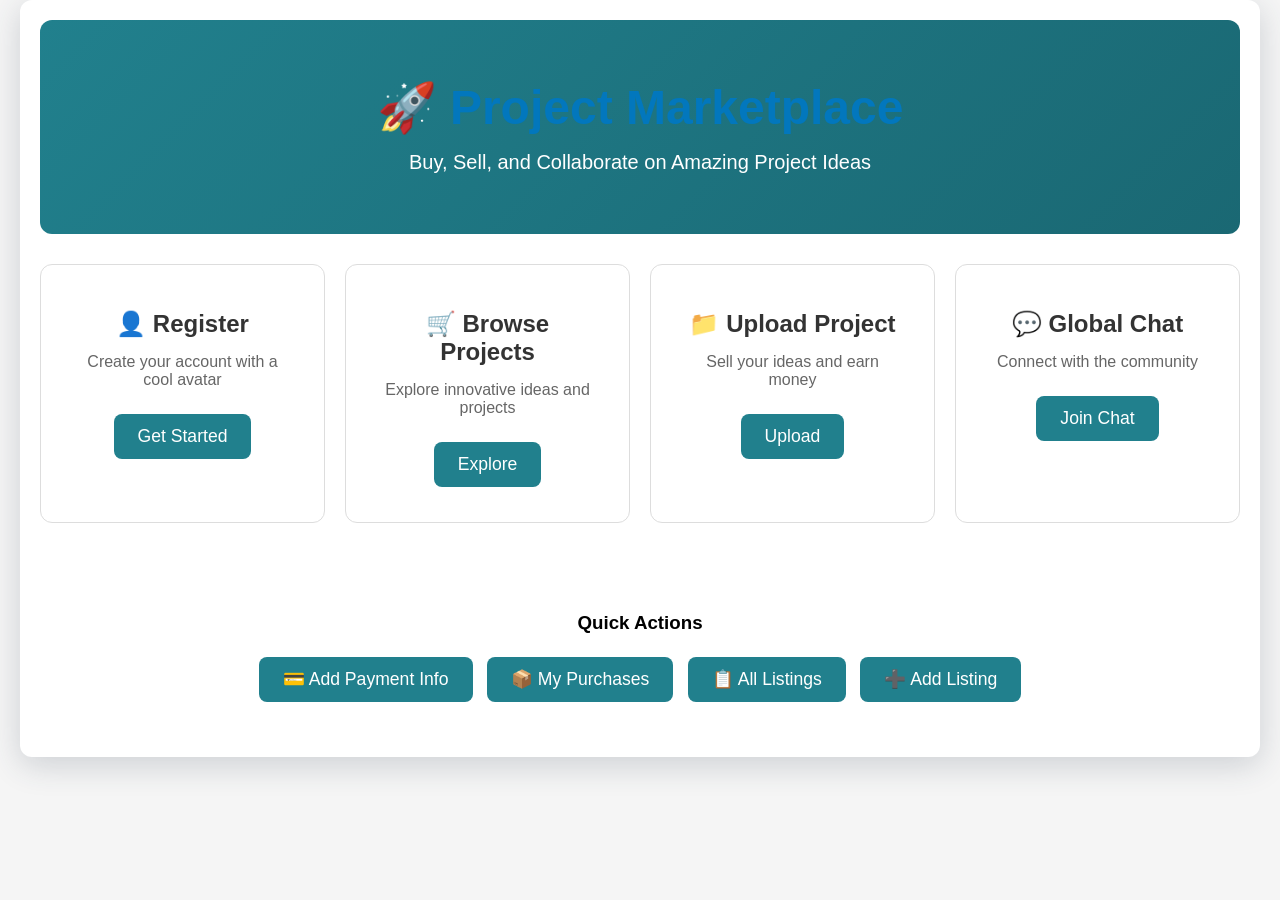
<file: src/main/resources/static/index.html>
<!DOCTYPE html>
<html lang="en">
<head>
    <meta charset="UTF-8">
    <meta name="viewport" content="width=device-width, initial-scale=1.0">
    <title>Project Marketplace - Buy & Sell Ideas</title>
    <link rel="stylesheet" href="styles.css">
    <style>
        body {
            margin: 0;
            padding: 0;
            font-family: 'Segoe UI', Tahoma, Geneva, Verdana, sans-serif;
            background: #f5f5f5;
        }
        .hero {
            text-align: center;
            padding: 60px 20px;
            background: linear-gradient(135deg, #21808d, #1a6873);
            color: white;
            border-radius: 12px;
            margin-bottom: 30px;
        }
        .hero h1 {
            font-size: 48px;
            margin: 0 0 15px 0;
        }
        .hero p {
            font-size: 20px;
            margin: 0;
        }
        .feature-grid {
            display: grid;
            grid-template-columns: repeat(auto-fit, minmax(250px, 1fr));
            gap: 20px;
            margin: 30px 0;
        }
        .feature-card {
            background: white;
            padding: 30px;
            border-radius: 12px;
            text-align: center;
            border: 1px solid #ddd;
            transition: transform 0.2s, box-shadow 0.2s;
        }
        .feature-card:hover {
            transform: translateY(-5px);
            box-shadow: 0 10px 25px rgba(0,0,0,0.1);
        }
        .feature-card h3 {
            font-size: 24px;
            margin: 15px 0;
            color: #333;
        }
        .feature-card p {
            color: #666;
            margin: 10px 0 20px 0;
        }
        .btn {
            display: inline-block;
            padding: 12px 24px;
            background: #21808d;
            color: white;
            text-decoration: none;
            border-radius: 8px;
            margin: 5px;
            transition: background 0.2s;
            font-weight: 500;
        }
        .btn:hover {
            background: #1a6873;
        }
        .btn--primary {
            background: #21808d;
        }
        .container {
            max-width: 1200px;
            margin: 0 auto;
            padding: 20px;
        }
        .action-links {
            text-align: center;
            margin-top: 40px;
            padding: 30px;
            background: white;
            border-radius: 12px;
        }
    </style>
</head>
<body>
    <div class="container">
        <div class="hero">
            <h1>🚀 Project Marketplace</h1>
            <p>Buy, Sell, and Collaborate on Amazing Project Ideas</p>
        </div>
        
        <div class="feature-grid">
            <div class="feature-card">
                <h3>👤 Register</h3>
                <p>Create your account with a cool avatar</p>
                <a href="register.html" class="btn btn--primary">Get Started</a>
            </div>
            
            <div class="feature-card">
                <h3>🛒 Browse Projects</h3>
                <p>Explore innovative ideas and projects</p>
                <a href="marketplace.html" class="btn">Explore</a>
            </div>
            
            <div class="feature-card">
                <h3>📁 Upload Project</h3>
                <p>Sell your ideas and earn money</p>
                <a href="addProject.html" class="btn">Upload</a>
            </div>
            
            <div class="feature-card">
                <h3>💬 Global Chat</h3>
                <p>Connect with the community</p>
                <a href="chat.html" class="btn">Join Chat</a>
            </div>
        </div>
        
        <div class="action-links">
            <h3>Quick Actions</h3>
            <a href="addPaymentInfo.html" class="btn">💳 Add Payment Info</a>
            <a href="my-purchases.html" class="btn">📦 My Purchases</a>
            <a href="listings.html" class="btn">📋 All Listings</a>
            <a href="addListing.html" class="btn">➕ Add Listing</a>
        </div>
    </div>
</body>
</html>
</file>
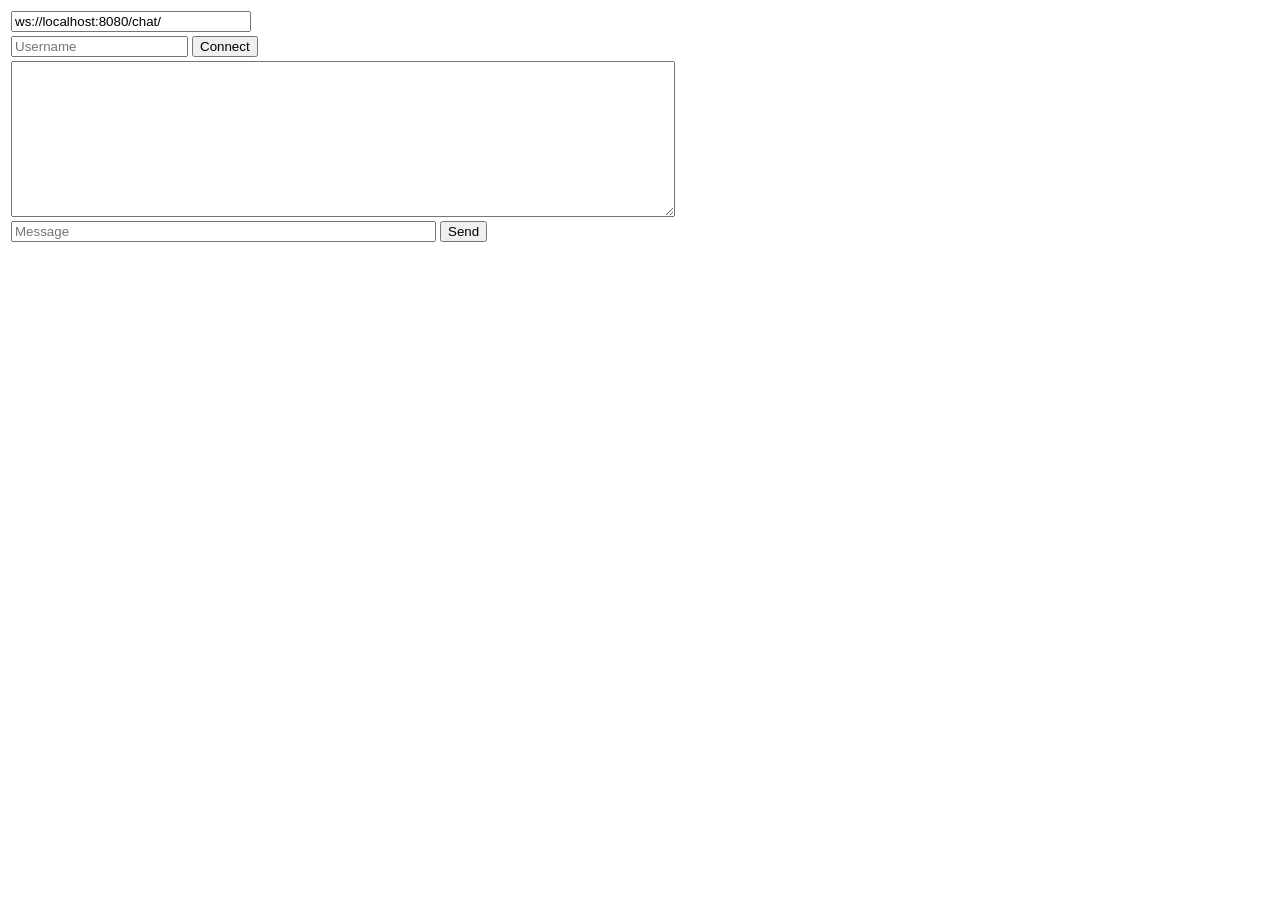
<file: src/main/java/EduSwapApplication/GlobalChatWebsocket/index.html>
<html>

<head>
  <title>Chat</title>
</head>

<body>
  <table style="width: 100%">
    <tr>
      <td>
        <input type="text" id="wsserver"
	style = "width: 15rem;"
        placeholder="ws://localhost:8080/chat/"
	value ="ws://localhost:8080/chat/"	
/>
      </td>
    </tr>
    <tr>
      <td>
        <input type="text" id="username" style:"width=100%;" placeholder="Username" />
        <button type="button" onclick="connect();">Connect</button>
      </td>
    </tr>
    <tr>
      <td>
        <textarea readonly="true" rows="10" cols="80" id="log"></textarea>
      </td>
    </tr>
    <tr>
      <td>
        <input type="text" size="51" id="msg" placeholder="Message" />
        <button type="button" onclick="send();">Send</button>
      </td>
    </tr>
  </table>
</body>
<script src="websocket.js"></script>

</html>
</file>
<file: src/main/resources/static/styles.css>
body {
    font-family: 'Segoe UI', Arial, sans-serif;
    background: linear-gradient(135deg, #e0f7fa, #fffde7);
    margin: 0;
    padding: 0;
}
.container {
    max-width: 700px;
    margin: 60px auto;
    background: #fff;
    border-radius: 12px;
    box-shadow: 0 8px 32px rgba(44, 62, 80, 0.2);
    padding: 36px;
    text-align: center;
}
h1, h2 {
    color: #0277bd;
}
.btn {
    background-color: #009688;
    color: #fff;
    border: none;
    border-radius: 7px;
    padding: 12px 32px;
    font-size: 1.1em;
    cursor: pointer;
    transition: background 0.2s;
    margin: 8px;
    text-decoration: none;
    display: inline-block;
}
.btn:hover {
    background-color: #00796b;
}
.info {
    background: #e3f2fd;
    margin: 12px;
    padding: 12px;
    border-radius: 7px;
    text-align: left;
}
</file>
